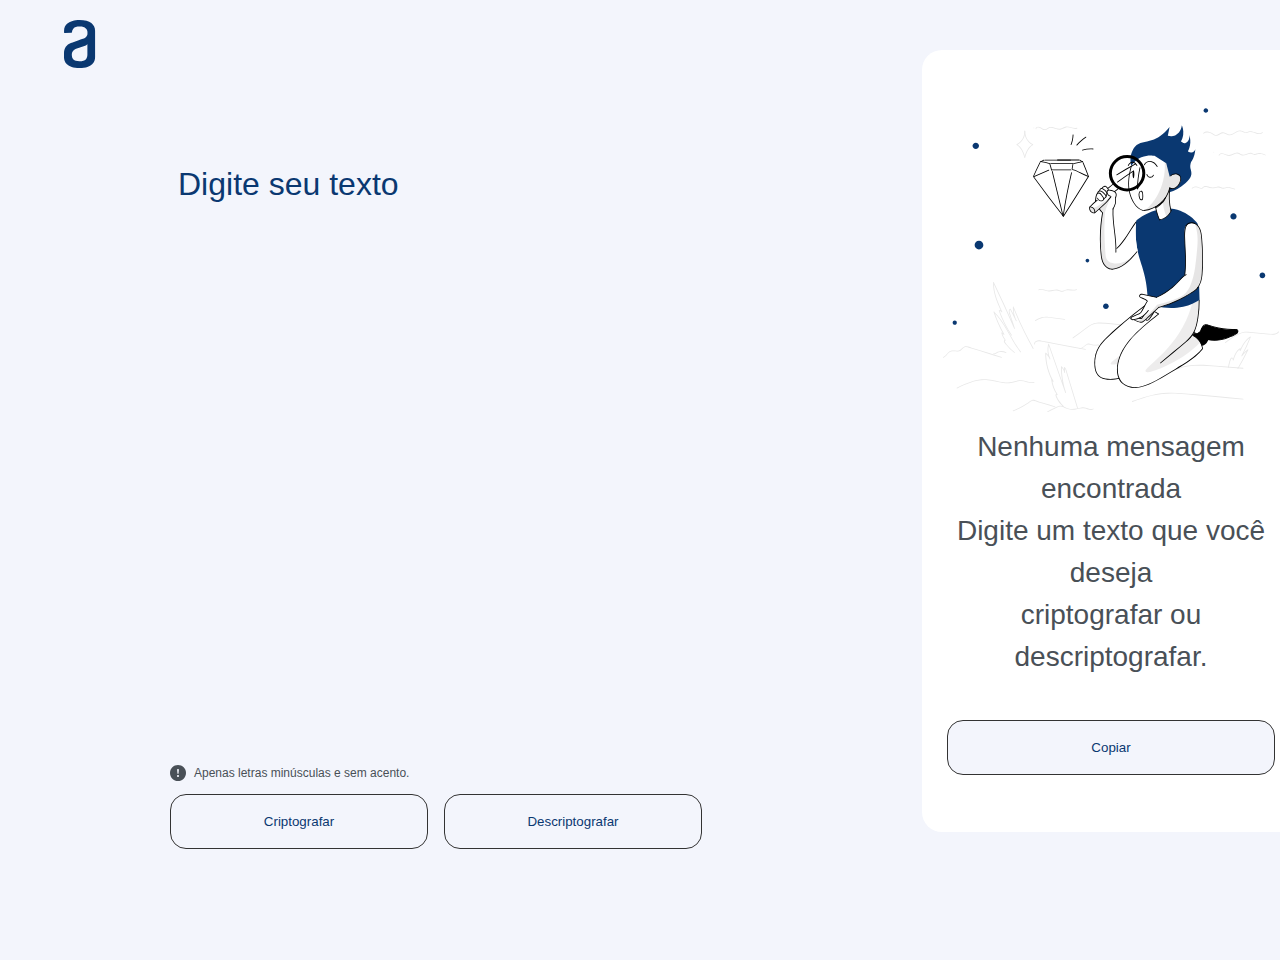
<file: index.html>
<!DOCTYPE html>
<html lang="pt-br">

<head>
  <meta charset="UTF-8" />
  <meta name="viewport" content="width=device-width, initial-scale=1.0" />
  <link rel="stylesheet" href="style.css" />
  <title>Descodificador</title>
</head>

<body>
  <div class="part-1">
    <div>
      <img src="assets/logo.svg" />
    </div>
    <div class="part-1-1">
      <div>
        <textarea id="entradaTexto" placeholder="Digite seu texto"></textarea>
      </div>
      <div class="inform">
        <img src="assets/img.svg" />
        <p>Apenas letras minúsculas e sem acento.</p>
      </div>
      <div class="part-1-button">
        <button id="criptografarBtn">Criptografar</button>
        <button id="descriptografarBtn">Descriptografar</button>
      </div>
    </div>
  </div>
  <div class="part-2">
    <img src="assets/img2.svg">
    <div class="part-2-textos">
      <textarea id="saidaTexto" placeholder="Nenhuma mensagem
encontrada
Digite um texto que você deseja
criptografar ou descriptografar." readonly></textarea>
    </div>
    <div class="part-2-button">
      <button id="copiarBtn">Copiar</button>
    </div>
    
  </div>

  <script src="script.js"></script>

</body>

</html>
</file>
<file: style.css>
body {
  margin: auto;
  gap: 70px;
  display: flex;
  padding: 20px;
  width: 1280px;
  height: 920px;
  background: #f3f5fc;
  /* background: #F3F5FC; */
}

.part-1 {
  width: 65%;
  height: 100%;
}

.part-1-1 {
  margin-top: 80px;
  padding: 0 150px;
  justify-content: space-evenly;
  display: flex;
  flex-direction: column;
}

.part-2 {
  margin-top: 30px;
  display: flex;
  flex-direction: column;
  border-radius: 20px;
  width: 35%;
  background: #ffff;
  height: 85%;
}

.part-2-textos {
  display: flex;
  flex-direction: column;
  justify-content: center;
  align-items: center;
}

.part-2-textos h1,
p {
  text-align: center;
  font-family: Arial, Helvetica, sans-serif;
}

#entradaTexto {
  color: #0A3871;
  font-family: Inter, Helvetica, sans-serif;;
  font-size: 32px;
  font-style: normal;
  font-weight: 400;
  line-height: 150%;/* 48px */
  width: 100%;
  max-width: 100%;
  height: 18em;
  background-color: #f3f5fc;
  margin-bottom: 20px;
  padding: 8px;
  box-sizing: border-box;
  border: 0px solid #333;
  border-radius: 0px;
  resize: none;
  /* Evita que o usuário redimensione o textarea */
}

#entradaTexto::placeholder {
  color: #0A3871; /* Cor desejada para o placeholder */
}

button {
  cursor: pointer;
  width: 328px;
  height: 55px;
  background: #F3F5FC;
  color: #0a3871;
  border: 1px solid #333;
  border-radius: 16px;
}

.part-1-button {
  display: flex;
  gap: 16px;
}

.part-2-button {
  display: flex;
  gap: 8px;
}

.part-1 h2 {
  font-size: 32px;
  margin-bottom: 700px;
  color: #0a3871;
  font-family: Arial, Helvetica, sans-serif;
  font-weight: 500;
}

.part-1-button button:hover {
  background: #0a3871;
  border-radius: 16px;
  color: #ffff;
}

.part-1-button button:focus {
  background: #0a3871;
  border-radius: 16px;
  color: #ffff;
}

.part-2-button button:hover {
  background: #fff;
  border-radius: 16px;
  color: #0a3871;
}

.part-2-button button:focus {
  background: #ffff;
  border-radius: 16px;
  color: #0a3871;
}

#saidaTexto {
  color: var(--Gray-gray-400, #495057);
  font-family: Inter, Helvetica, sans-serif;
  font-size: 24px;
  font-style: normal;
  font-weight: 400;
  line-height: 150%;
  /* 36px */
  text-align: center;
  width: 90%;
  height: 10em;
  font-size: 28px;
  border: 0px solid;
  border-radius: 0px;
  padding: 14px;
  box-sizing: content-box;
  resize: none;
}

#saidaTexto::placeholder {
  color: #495057; /* Cor desejada para o placeholder */
}

.part-2 {
  display: flex;
  justify-content: center;
  align-items: center;
}

.part-1-1 p {
  text-align: start;
}

.part-2-textos p {
  font-family: Arial, Helvetica, sans-serif;
  color: #495057;
  font-size: 20px;
}

.inform {
  color: var(--Gray-gray-400, #495057);
  font-family: Inter;
  font-size: 12px;
  font-style: normal;
  font-weight: 400;
  line-height: 150%;
  /* 18px */
  color: #495057;
  display: flex;
  align-items: center;
  gap: 8px;
}
</file>
